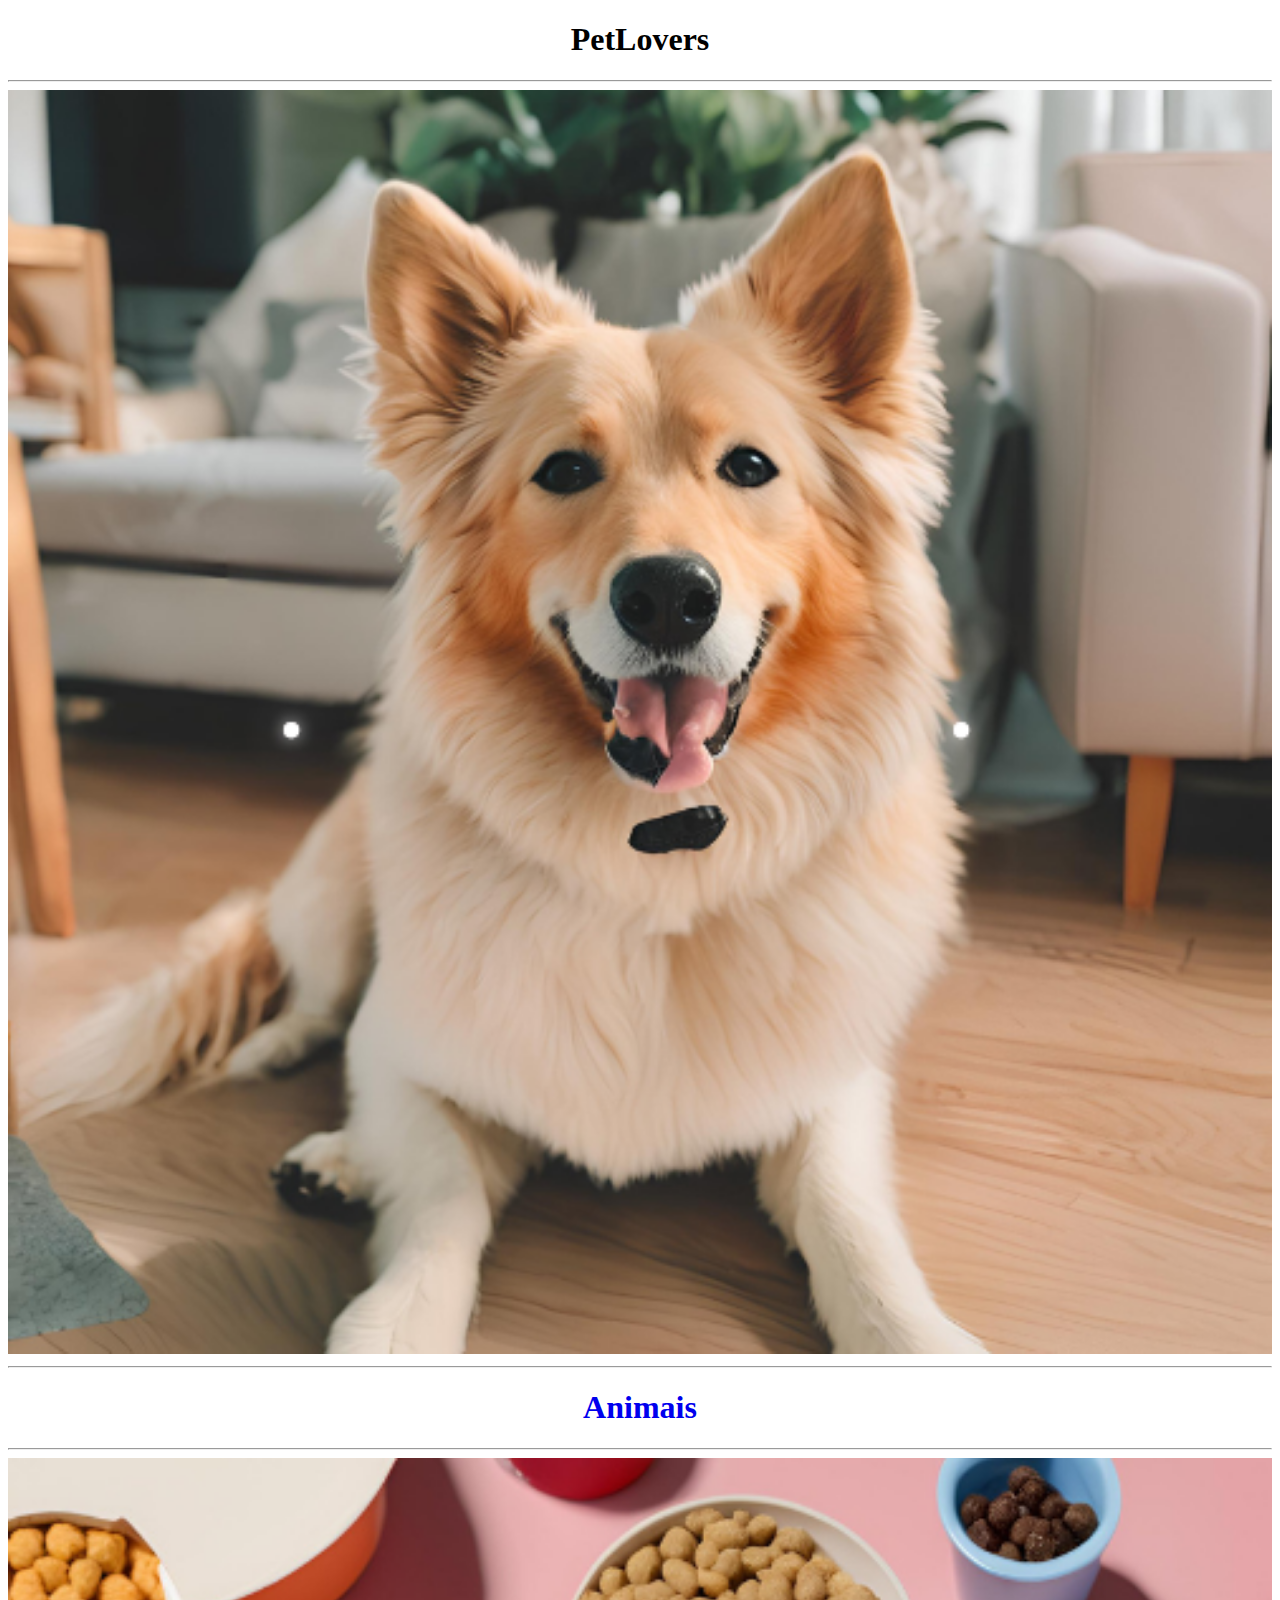
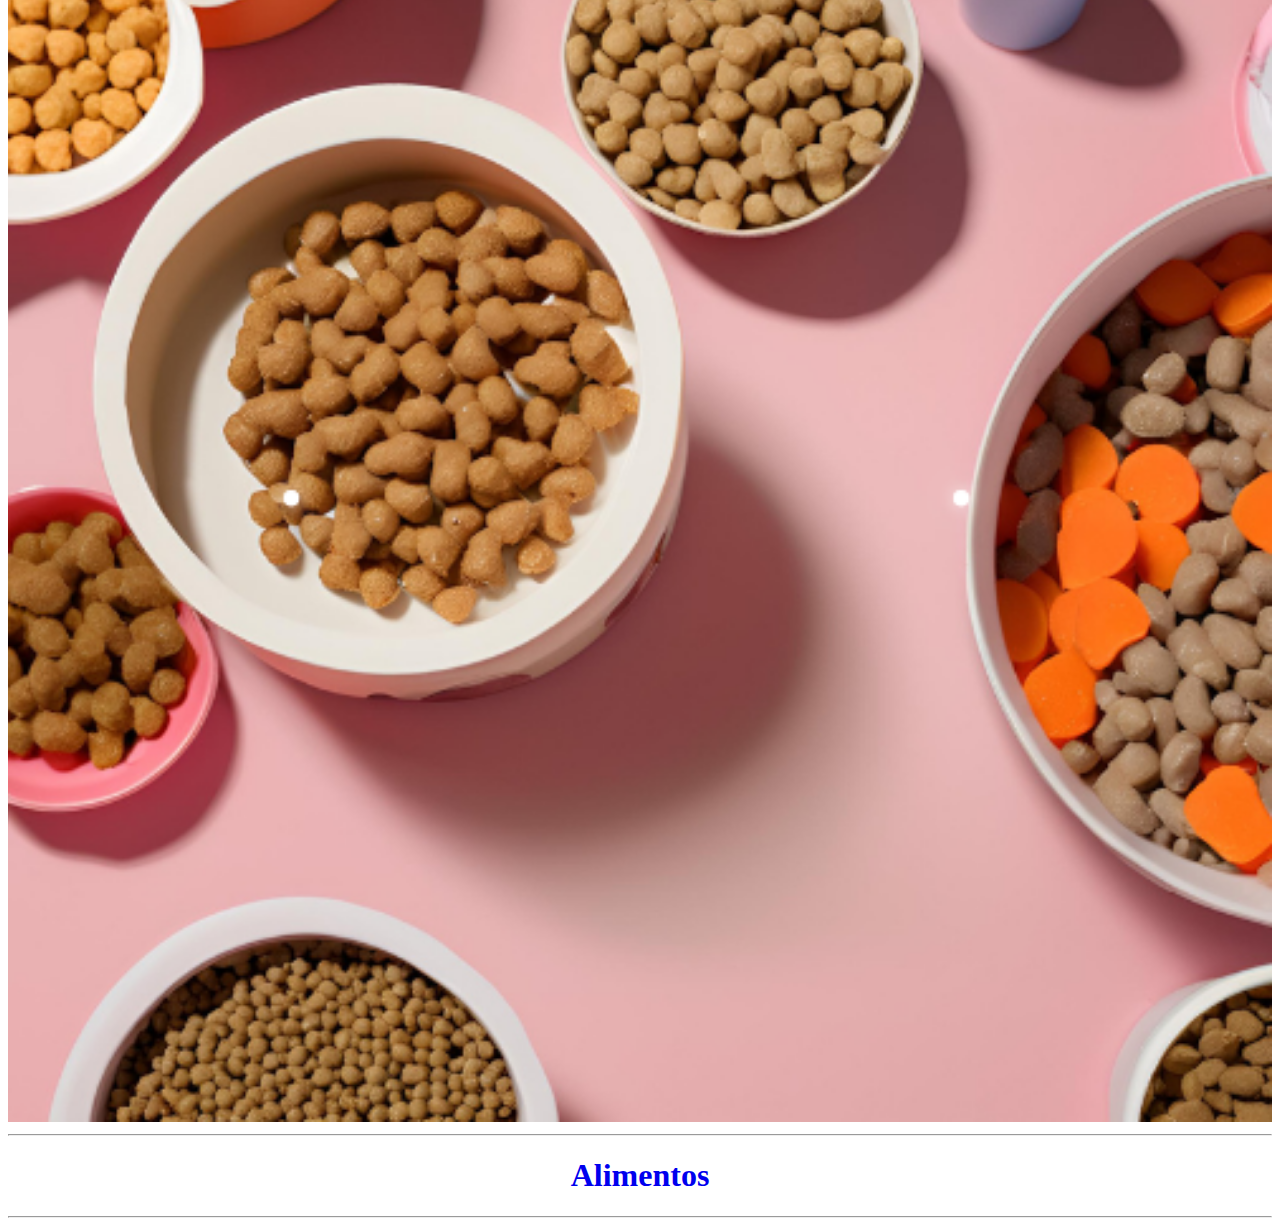
<file: index.html>
<!DOCTYPE html>
<html lang="en">
<head>
    <meta charset="UTF-8">
    <meta name="viewport" content="width=device-width, initial-scale=1.0">
    <title>Document</title>
    <link rel="stylesheet" href="css/estilo.css">

    <h1>PetLovers</h1>

    <hr>

    <img src="imgs/img ipw 1.png" alt="">

    <hr>

    <p><a href="pages/animais.html"><h1>Animais</h1></a></p>

    <hr>

    <img src="imgs/img ipw 2.png" alt="">

    <hr>

    <p><a href="pages/alimentos.html"><h1>Alimentos</h1></a></p>

    <hr>
</head>
<body>
    
</body>
</html>
</file>
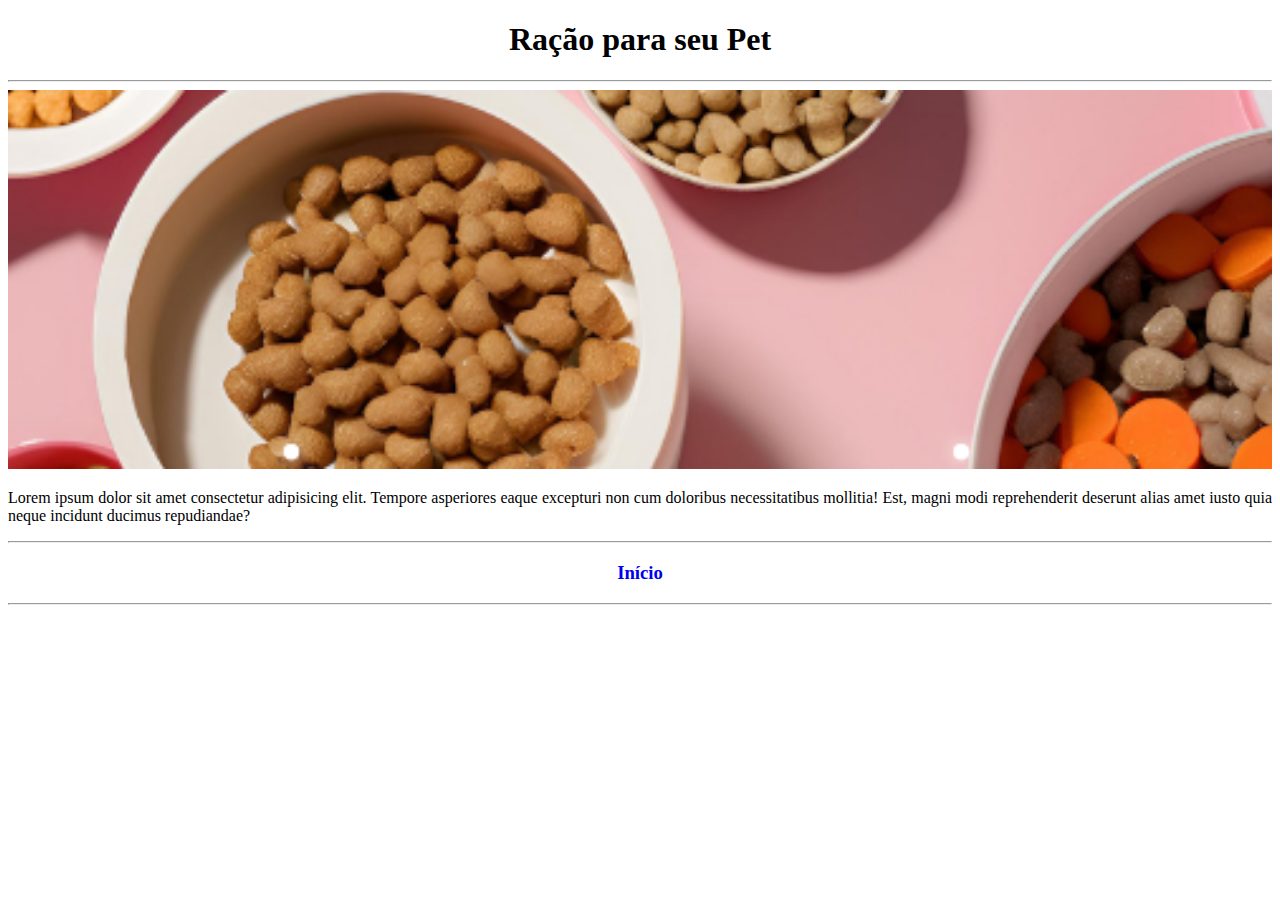
<file: pages/alimentos.html>
<!DOCTYPE html>
<html lang="en">
<head>
    <meta charset="UTF-8">
    <meta name="viewport" content="width=device-width, initial-scale=1.0">
    <title>Document</title>
    <link rel="stylesheet" href="../css/estilo.css">

</head>
<body>
    <h1>Ração para seu Pet</h1>

    <hr>

    <img src="img ipw recortada 2.png" alt="">

    <p class="descricao">
        Lorem ipsum dolor sit amet consectetur adipisicing elit. Tempore asperiores eaque excepturi non cum doloribus necessitatibus mollitia! Est, magni modi reprehenderit deserunt alias amet iusto quia neque incidunt ducimus repudiandae?

        <hr>
    </p>

    <p><a href="../index.html"><h3>Início</h3></a></p>

    <hr>

</body>
</html>
</file>
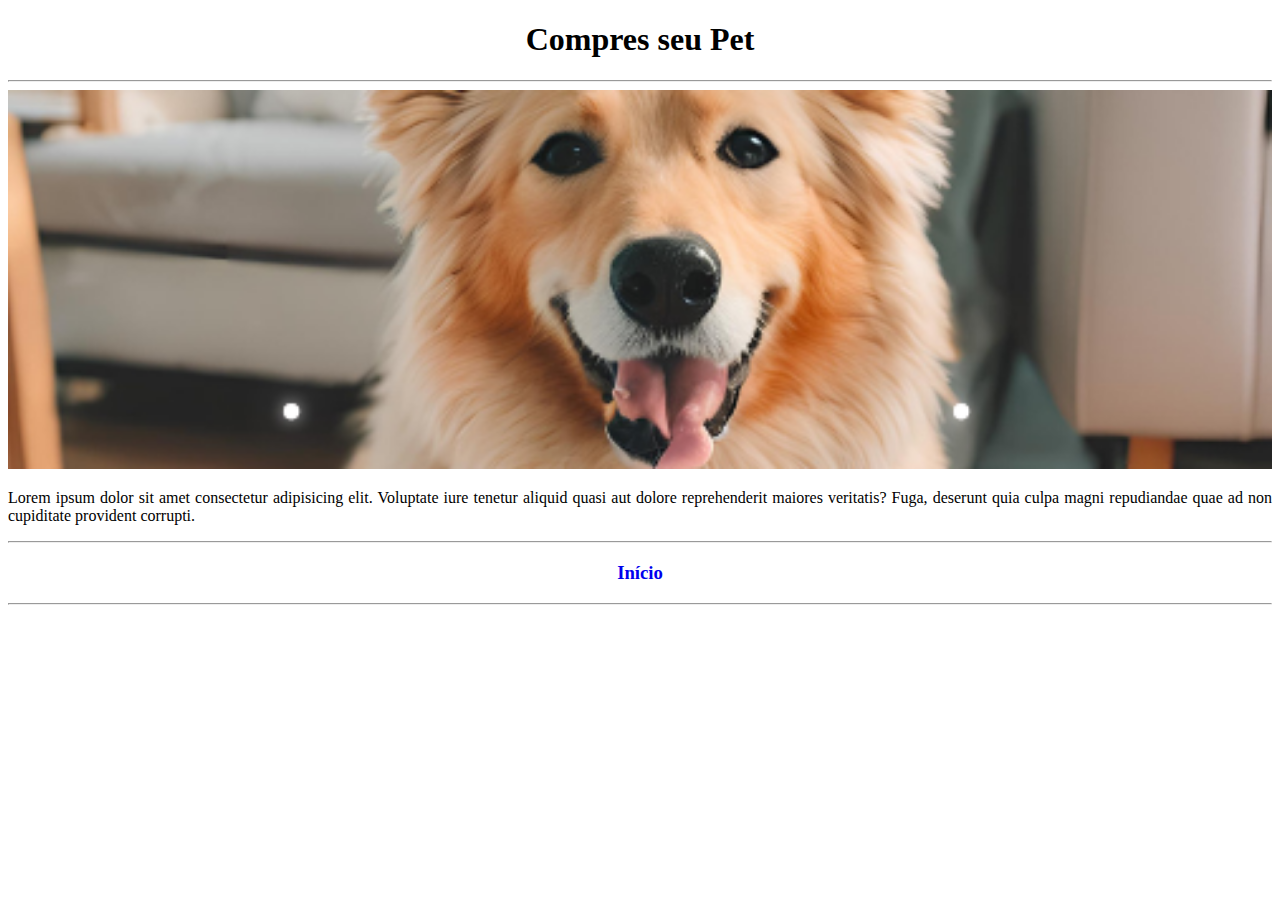
<file: pages/animais.html>
<!DOCTYPE html>
<html lang="en">
<head>
    <meta charset="UTF-8">
    <meta name="viewport" content="width=device-width, initial-scale=1.0">
    <title>Document</title>
    <link rel="stylesheet" href="../css/estilo.css">
</head>
<body>
    <h1>Compres seu Pet</h1>

    <hr>

    <img src="img ipw recortada 1.png" alt="">

    <p class="descricao">
        Lorem ipsum dolor sit amet consectetur adipisicing elit. Voluptate iure tenetur aliquid quasi aut dolore reprehenderit maiores veritatis? Fuga, deserunt quia culpa magni repudiandae quae ad non cupiditate provident corrupti.

        <hr>

        <p><a href="../index.html"><h3>Início</h3></a></p>

        <hr>
    </p>
</body>
</html>
</file>
<file: css/estilo.css>
h1{
    text-align: center;
}

h3{
    text-align: center;
}

a{
    text-decoration: none;
}

img{
    width: 100%;
}

.descricao{
    text-align: justify;
}
</file>
